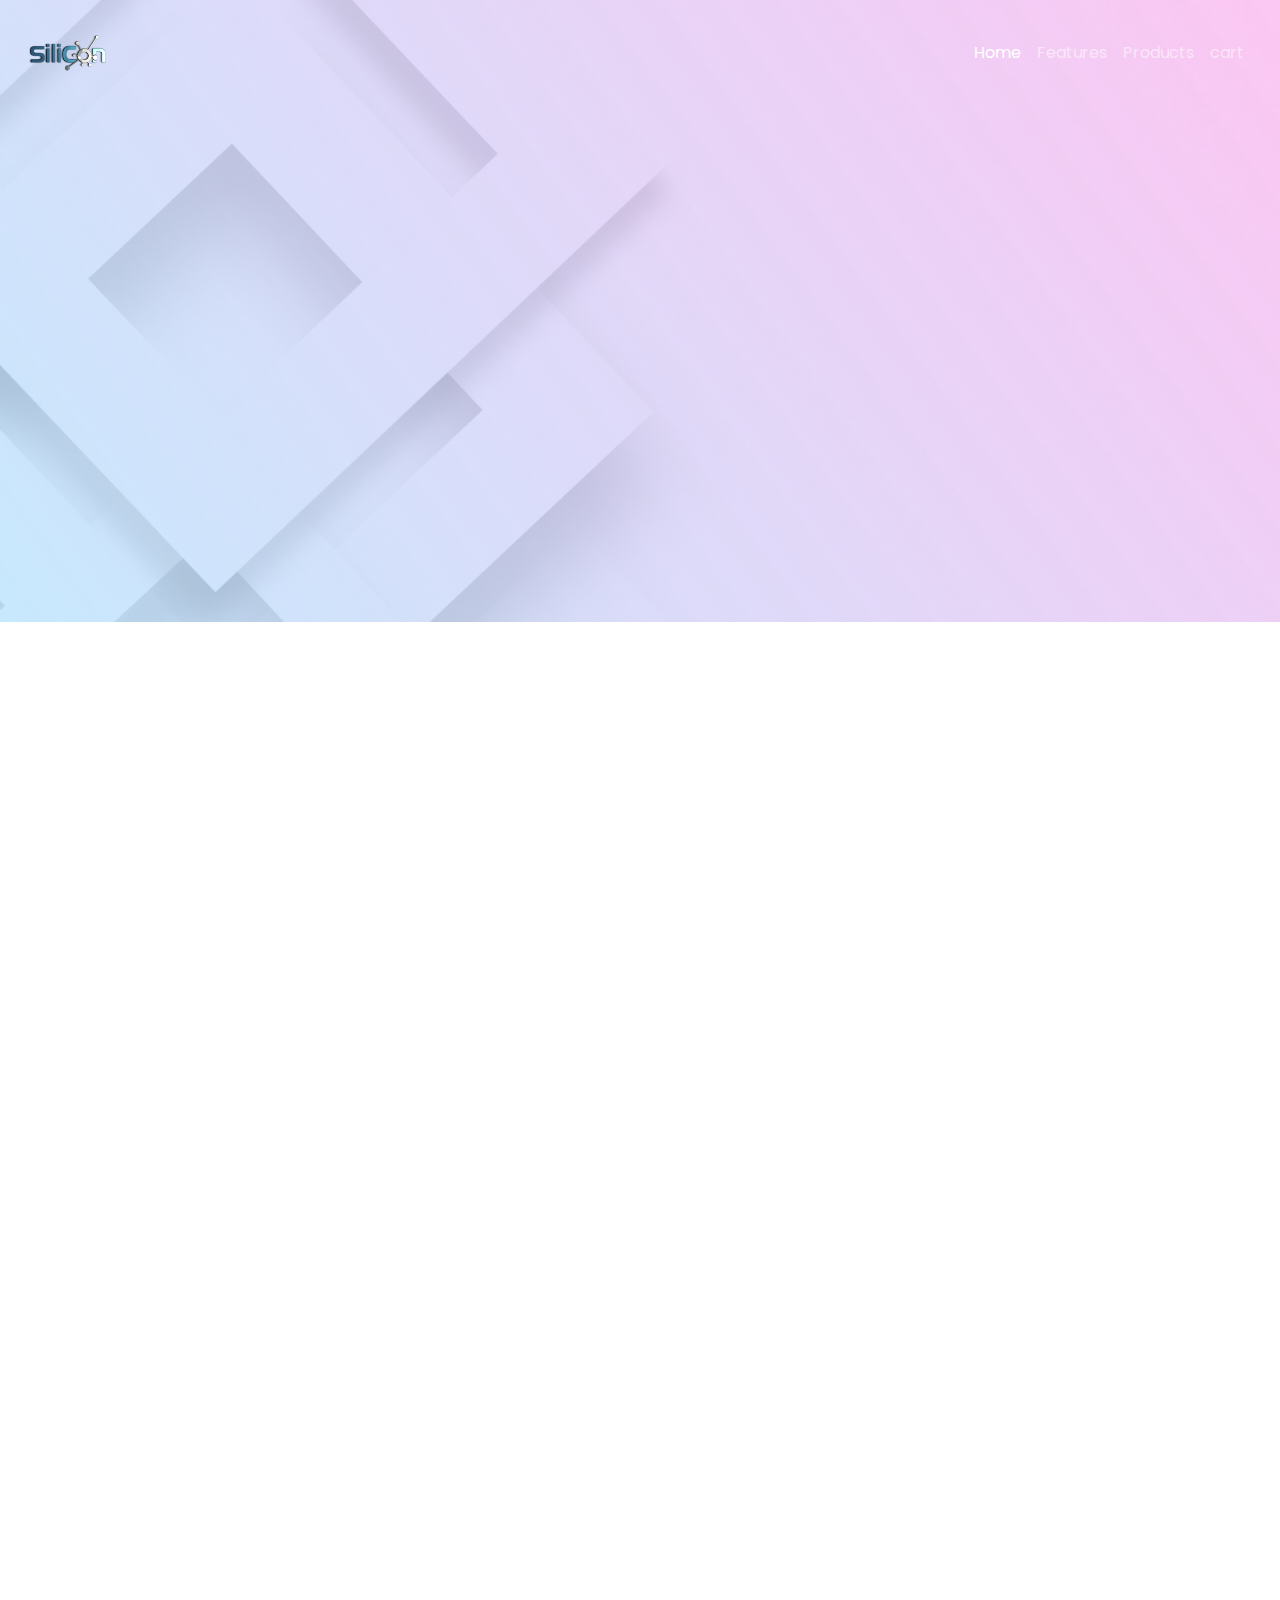
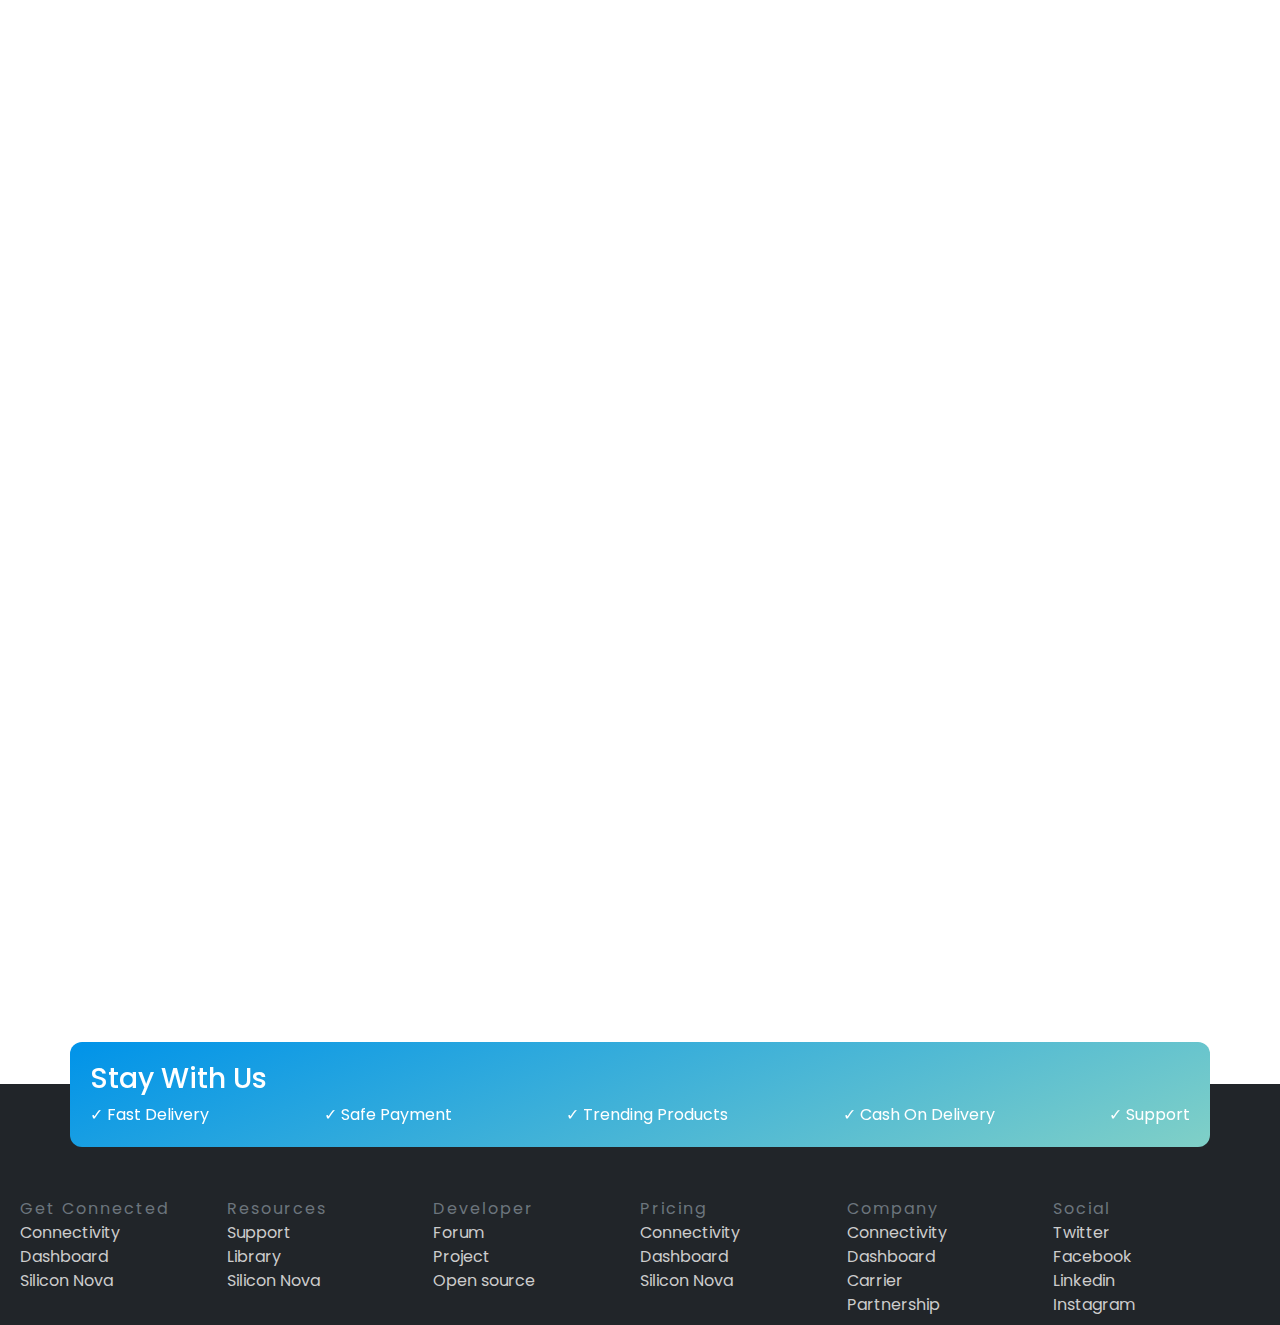
<file: index.html>
<!DOCTYPE html>
<html lang="en">
  <head>
    <meta charset="UTF-8" />
    <meta http-equiv="X-UA-Compatible" content="IE=edge" />
    <meta name="viewport" content="width=device-width, initial-scale=1.0" />
    <link rel="stylesheet" href="utilitiy/bootstrap.min.css" />
    <link rel="stylesheet" href="index.css" />
    <link rel="stylesheet" href="animation.css" />
    <title>silicon</title>
  </head>
  <body class="">
    <!-- //nav -->
    <header class="px-3">
      <div class="silicon-nav">
        <nav class="navbar navbar-expand-lg navbar-expand-md navbar-dark">
          <div class="container-fluid">
            <a class="navbar-brand logo text-primary" href="#">
              <img class="img-fluid logo" src="img/logo.png" alt="" />
            </a>
            <button
              class="navbar-toggler"
              type="button"
              data-bs-toggle="collapse"
              data-bs-target="#navbarNav"
              aria-controls="navbarNav"
              aria-expanded="false"
              aria-label="Toggle navigation"
            >
              <span class="navbar-toggler-icon"></span>
            </button>
            <div class="collapse navbar-collapse" id="navbarNav">
              <ul class="navbar-nav ms-auto">
                <li class="nav-item">
                  <a class="nav-link active" aria-current="page" href="#"
                    >Home</a
                  >
                </li>
                <li class="nav-item">
                  <a class="nav-link" href="#features">Features</a>
                </li>
                <li class="nav-item">
                  <a class="nav-link" href="#products">Products</a>
                </li>
                <li class="nav-item">
                  <a class="nav-link" href="/cart.html">cart</a>
                </li>
              </ul>
            </div>
          </div>
        </nav>
      </div>

      <section class="container">
        <div
          class="mx-auto row row-cols-1 row-cols-lg-2 row-cols-md-2 align-items-center mt-2"
        >
          <div class="col">
            <article style="--i: -50px" class="animate">
              <h6 class="sm-title">Trendy Collections</h6>
              <h1 class="title">Building a better you</h1>
              <div class="clickImg">
                <img
                  onclick="change('img/model-0.png')"
                  class="img-fluid"
                  width="60"
                  src="img/model-0.png"
                  alt=""
                />
                <img
                  onclick="change('img/model-1.png')"
                  class="img-fluid"
                  width="60"
                  src="img/model-1.png"
                  alt=""
                />
                <img
                  onclick="change('img/modelb-1.png')"
                  class="img-fluid"
                  width="60"
                  src="img/modelb-1.png"
                  alt=""
                />
                <img
                  onclick="change('img/model-2.png')"
                  class="img-fluid"
                  width="60"
                  src="img/model-2.png"
                  alt=""
                />
              </div>
              <button class="btn-silicon mt-3">Explore Now</button>
            </article>
          </div>
          <div style="--i: 50px" class="col animate">
            <img
              id="banner-img"
              class="img-fluid"
              src="img/model-0.png"
              alt=""
            />
          </div>
        </div>
      </section>
    </header>
    <!-- trendyCollection -->
    <section style="--i: -20px" id="features" class="animate m-0 py-5">
      <div class="container my-3">
        <h2 class="fw-bold">Styles</h2>
        <p>Shop the latest trendy fashion outfits at ecstasy</p>
        <div class="circle">
          <div style="--i: 0" class="box">
            <img src="img/trendy/dress-1.png" alt="" class="img-fluid" />
          </div>
          <div style="--i: 1" class="box">
            <img src="img/trendy/dress-2.png" alt="" class="img-fluid" />
          </div>
          <div style="--i: 2" class="box">
            <img src="img/trendy/dress-3.png" alt="" class="img-fluid" />
          </div>
          <div style="--i: 3" class="box">
            <img src="img/trendy/dress-4.png" alt="" class="img-fluid" />
          </div>
          <div style="--i: 4" class="box">
            <img src="img/trendy/dress-5.png" alt="" class="img-fluid" />
          </div>
          <div style="--i: 5" class="box">
            <img src="img/trendy/dress-6.png" alt="" class="img-fluid" />
          </div>
          <div style="--i: 6" class="box">
            <img src="img/trendy/dress-7.png" alt="" class="img-fluid" />
          </div>
          <div style="--i: 7" class="box">
            <img src="img/trendy/dress-8.png" alt="" class="img-fluid" />
          </div>
          <div style="--i: 8" class="box">
            <img src="img/trendy/dress-9.png" alt="" class="img-fluid" />
          </div>
          
        </div>
      </div>

      <div class="wave"></div>
    </section>
    <section style="--i: 50%" class="container animate" id="blogs">
      <h4 class="my-5 fw-bold text-black p-2">Featured Blog</h4>
      <div
        id="blog-container"
        class="row row-cols-1 row-cols-lg-4 row-cols-md-2"
      >
        <!-- <div class="col mx-auto my-2">
          <div class="card-blog">
            <img class="card_img img-fluid" src="img/blogs/1.jpg" alt="" />
            <article class="p-2">
              <div class="keyword my-1">
                <a class="btn-k">Winter</a><a class="btn-k">Fashion</a>
                <a class="btn-k">Cloths</a>
              </div>
              <h5 class="fw-bolder">Adventure outfit in winter</h5>
            </article>
            <div class="p-2  d-flex justify-content-between align-items-center">
              <div class="author d-flex align-items-center">
                <img class="img-fluid" src="img/author-1.png" alt="" />
                <div class="">
                  <h6>Jhon Doe</h6>
                  <p>2h ago</p>
                </div>
              </div>
              <div class="view">
                <img src="img/view.png" alt="">
                <p>5.5k</p>
              </div>
            </div>
          </div>
        </div> -->
      </div>
      <div class="d-flex justify-content-center mt-5">
        <a class="btn-silicon-outline" href="./blog.html">See More</a>
      </div>
    </section>
    <!-- //product  -->
    <section style="--i: -30%" id="products" class="container my-5 animate">
      <div>
        <h4 class="my-5 fw-bold text-black p-2">Trending Products</h4>
        <div id="product-container" class="row mx-auto">
          <!-- <div class="col-lg-3 col-12">
            <div class="p-card">
              <img
                class="img-fluid"
                src="img/products/26185-1-men-sunglass-free-download.png"
                alt=""
              />
              <h5>Sunglass</h5>
              <p>Lorem ipsum dolor sit .</p>
              <div class="d-flex justify-content-between align-items-center">
                <h5>12 $</h5>
                <button class="btn-silicon-outline">Buy</button>
              </div>
            </div>
          </div> -->
        </div>
        <div class="d-flex justify-content-center mt-5">
          <a class="btn-silicon" href="./product.html">See More</a>
        </div>
      </div>
    </section>

    <!-- //Footer -->
    <br />
    <br /><br />
    <footer class="bg-dark p-2">
      <div class="tryBox container">
        <h3>Stay With Us</h3>
        <div class="d-flex flex-wrap justify-content-between">
          <p>&check; Fast Delivery</p>
          <p>&check; Safe Payment</p>
          <p>&check; Trending Products</p>
          <p>&check; Cash On Delivery</p>
          <p>&check; Support</p>
        </div>
      </div>
      <div class="row container-fluid">
        <div class="col-6 col-lg-2 footer-item">
          <p class="text-secondary">Get Connected</p>
          <a href="">Connectivity</a>
          <a href="">Dashboard</a>
          <a href="">Silicon Nova</a>
        </div>
        <div class="col-6 col-lg-2 footer-item">
          <p class="text-secondary">Resources</p>
          <a href="">Support</a>
          <a href="">Library</a>
          <a href="">Silicon Nova</a>
        </div>
        <div class="col-6 col-lg-2 footer-item">
          <p class="text-secondary">Developer</p>
          <a href="">Forum</a>
          <a href="">Project</a>
          <a href="">Open source</a>
        </div>
        <div class="col-6 col-lg-2 footer-item">
          <p class="text-secondary">Pricing</p>
          <a href="">Connectivity</a>
          <a href="">Dashboard</a>
          <a href="">Silicon Nova</a>
        </div>
        <div class="col-6 col-lg-2 footer-item">
          <p class="text-secondary">Company</p>
          <a href="">Connectivity</a>
          <a href="">Dashboard</a>
          <a href="">Carrier</a>
          <a href="">Partnership</a>
        </div>
        <div class="col-6 col-lg-2 footer-item">
          <p class="text-secondary">Social</p>
          <a href="">Twitter</a>
          <a href="">Facebook</a>
          <a href="">Linkedin</a>
          <a href="">Instagram</a>
        </div>
      </div>
    </footer>
    <script src="utilitiy/bootstrap.bundle.min.js"></script>
    <script src="index.js"></script>
    <script src="animation.js"></script>
  </body>
</html>
</file>
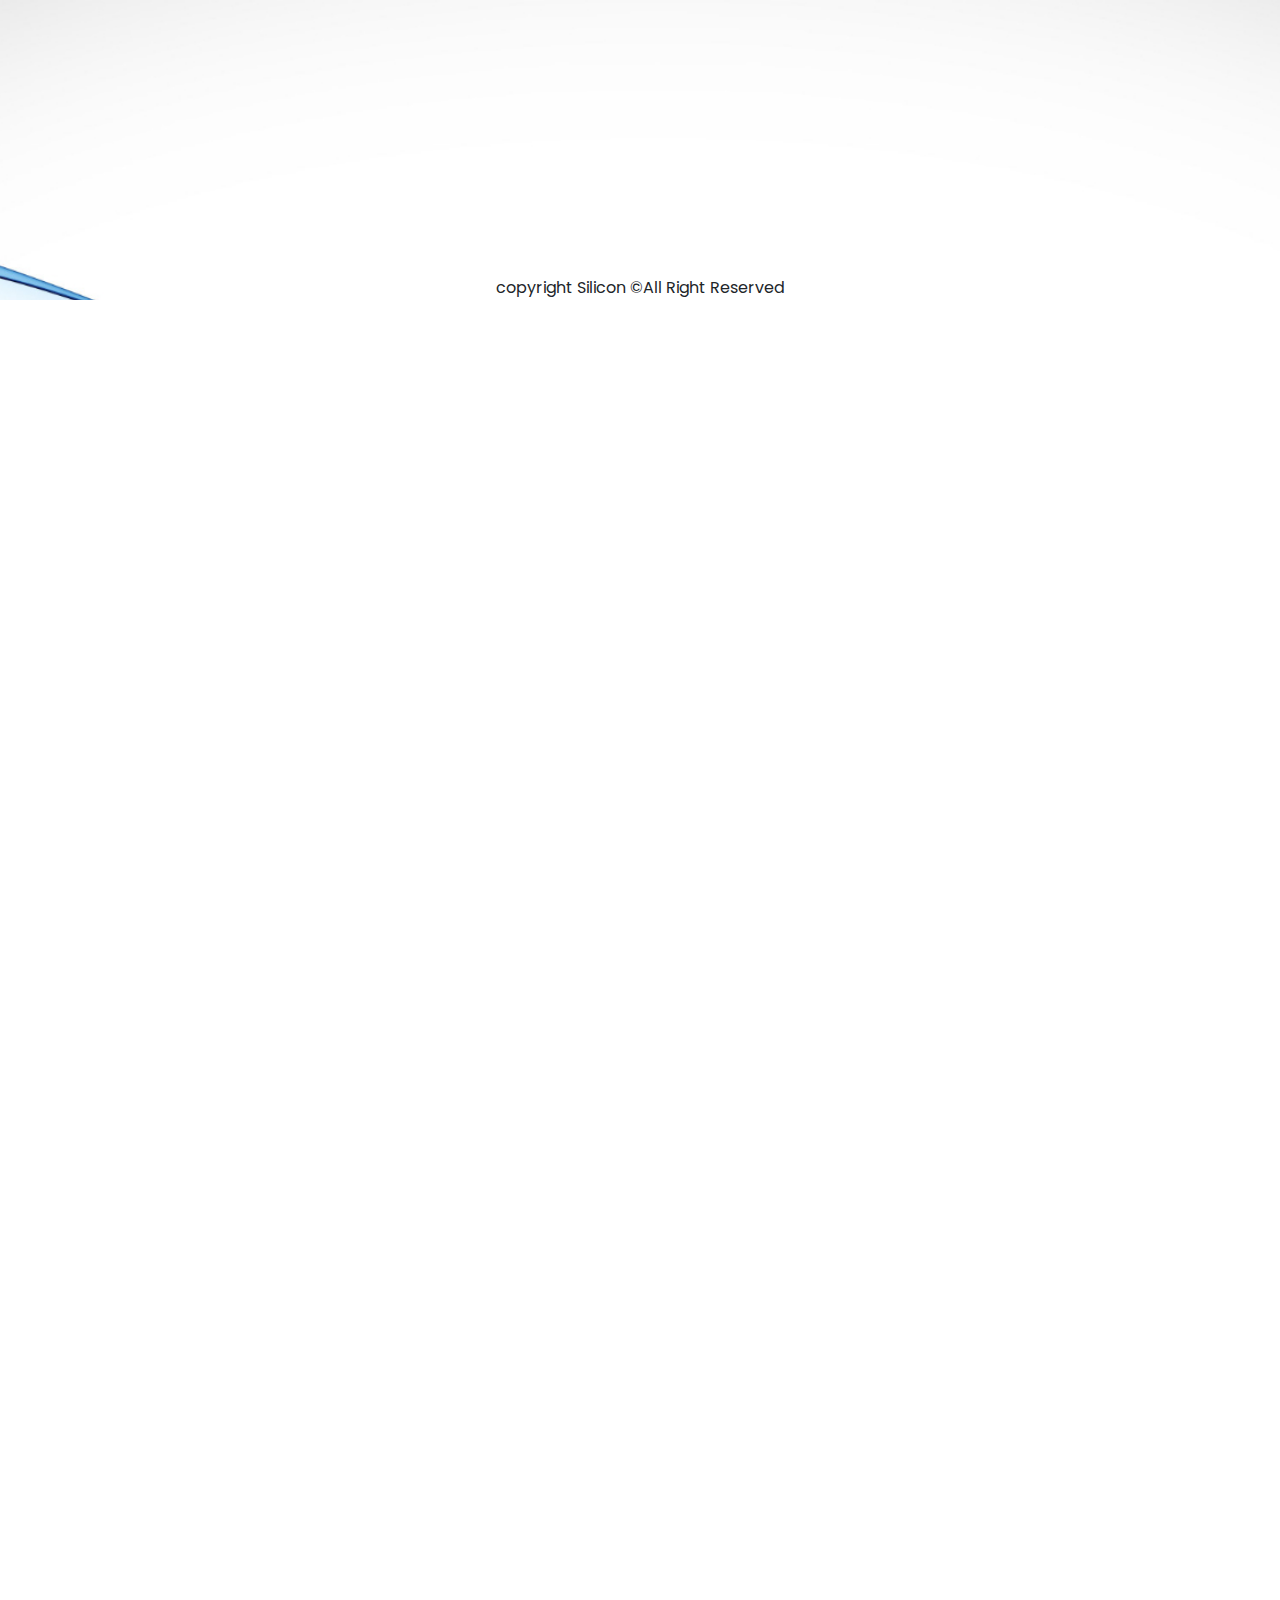
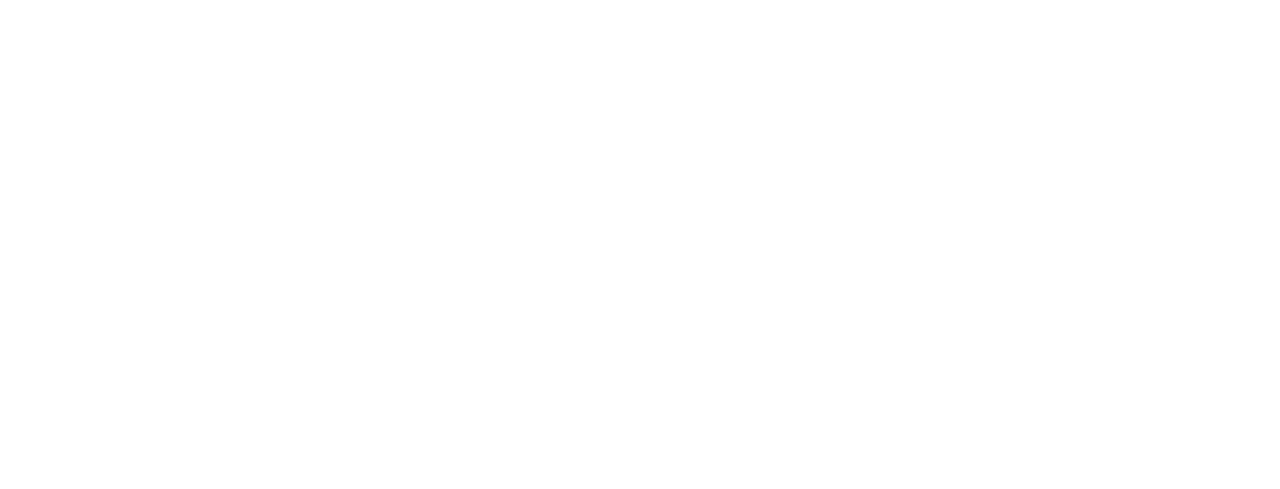
<file: blog.html>
<!DOCTYPE html>
<html lang="en">
  <head>
    <meta charset="UTF-8" />
    <meta http-equiv="X-UA-Compatible" content="IE=edge" />
    <meta name="viewport" content="width=device-width, initial-scale=1.0" />
    <link rel="stylesheet" href="utilitiy/bootstrap.min.css" />
    <link rel="stylesheet" href="index.css" />
    <link rel="stylesheet" href="animation.css" />
    <title>Silicon/blogs</title>
    <style>
      .cover {
        width: 100vw;
        height: 200px;
        background: url("img/blogs/cover.jpg") no-repeat;
        background-size: cover;
        background-position: center;
        position: relative;
        background-attachment: fixed;
      }
      .wave {
        background: url("./img/wave\ .jpg") no-repeat;
        background-size: cover;
        background-attachment: fixed;
        height: 300px;
        background-position: center;
        display: flex;
        justify-content: center;
        align-items: flex-end;
      }
    </style>
  </head>
  <body>
    <div
      style="--i: 50%"
      class="animate cover d-flex align-items-center justify-content-center"
    >
      <h2 class="my-5 fw-bold text-black p-2">All Popular Blogs</h2>
    </div>
    <section class="container" id="blogs">
      <div
        id="blog-container"
        class="row row-cols-1 row-cols-lg-3 row-cols-md-2 animate"
      ></div>
    </section>
    <div class="wave">
      <p>copyright Silicon &copy;All Right Reserved</p>
    </div>
    <!-- js  -->
    <script>
      const showBlogs = (blogs) => {
        const blogsContainer = document.getElementById("blog-container");
        blogsContainer.innerHTML = blogs
          .map((blog) => {
            const {
              name,
              blogImg,
              authorName,
              authorImg,
              keyword,
              postViews,
              postTime,
            } = blog;

            return `
          <div class="col mx-auto p-4">
                <div class="card-blog m-3">
                  <img class="card_img img-fluid" src=${blogImg} alt="" />
                  <article class="p-2 py-3">
                    <div class="keyword my-2">
                      ${keyword
                        .map((k) => `<a class="btn-k">${k}</a>`)
                        .join("")}
                    </div>
                    <h5 class="fw-bolder">${name}</h5>
                  </article>
                  <div class="p-2  d-flex justify-content-between align-items-center">
                    <div class="author d-flex align-items-center">
                      <img class="img-fluid" src="${authorImg}" alt="" />
                      <div class="ms-1">
                        <h6>${authorName}</h6>
                        <p>${postTime} ago</p>
                      </div>
                    </div>
                    <div class="view">
                      <img src="img/view.png" alt="">
                      <p>${postViews}</p>
                    </div>
                  </div>
                </div>
              </div>
          `;
          })
          .join("");
      };

      async function loadBlogs() {
        const res = await fetch("./blogs.json");
        const data = await res.json();
        showBlogs(data);
      }
      loadBlogs();
    </script>
    <script src="animation.js"></script>
  </body>
</html>
</file>
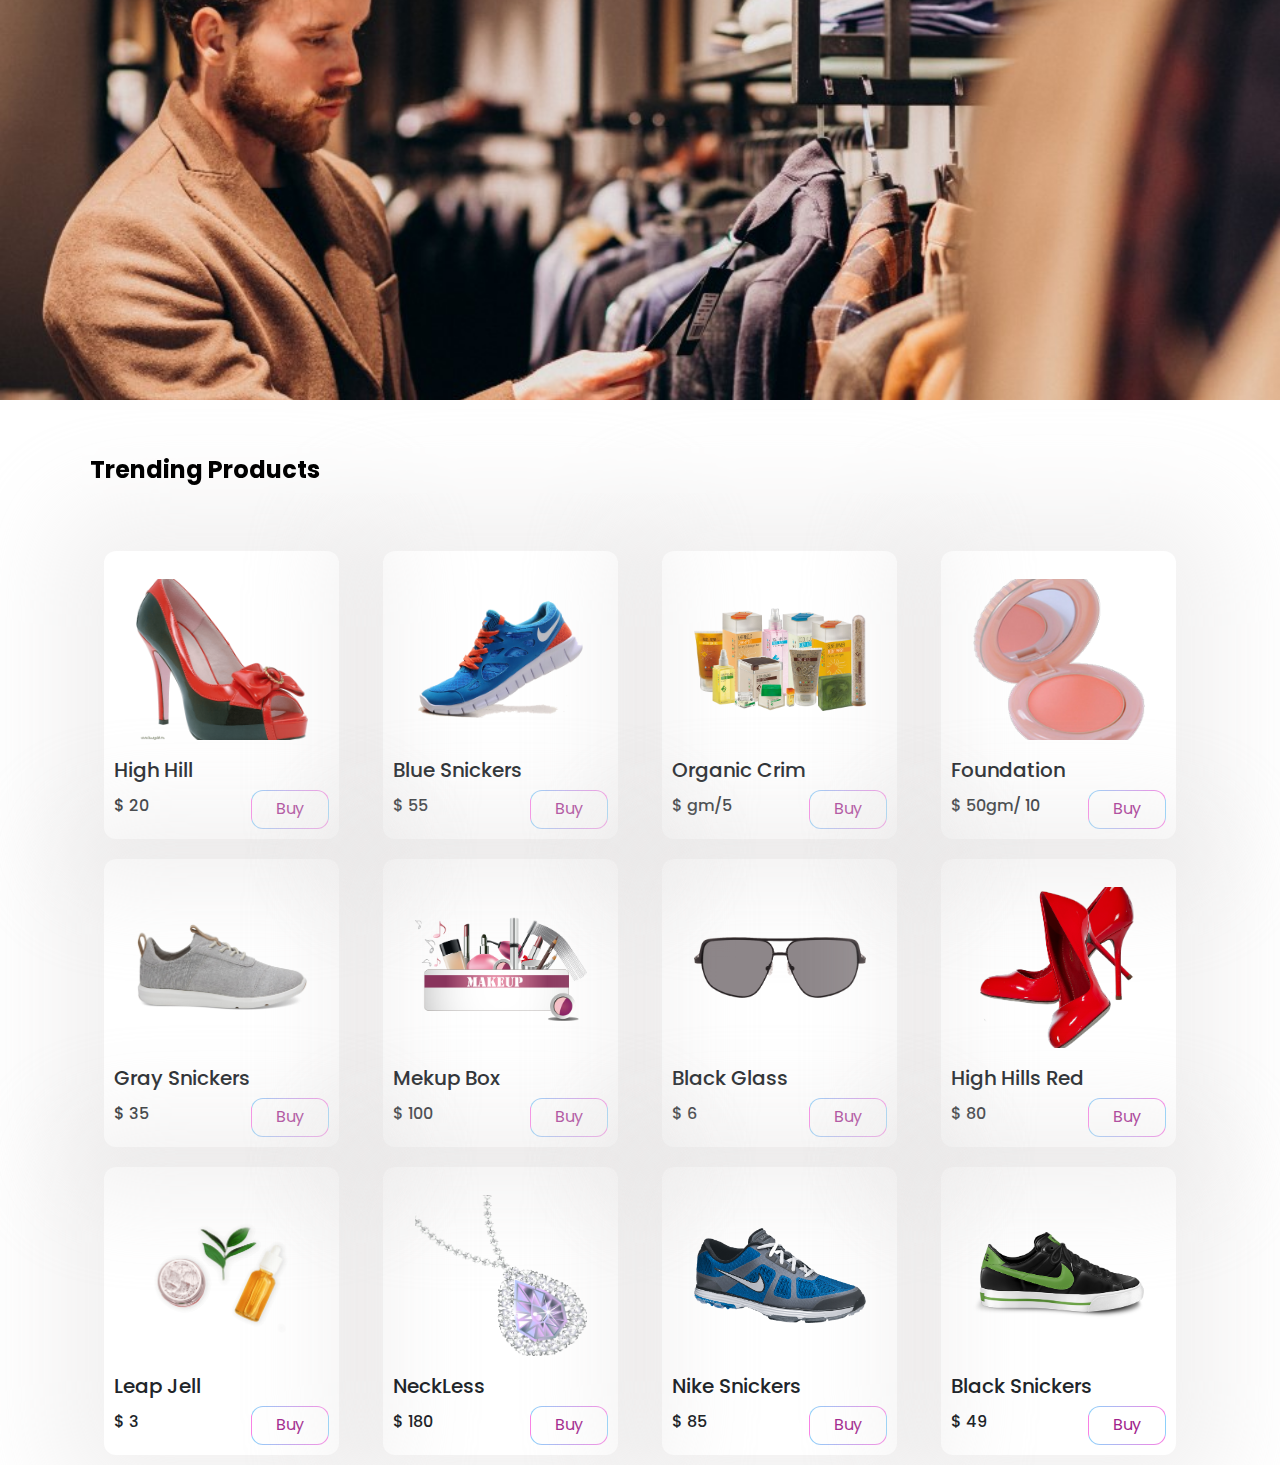
<file: product.html>
<!DOCTYPE html>
<html lang="en">
  <head>
    <meta charset="UTF-8" />
    <meta http-equiv="X-UA-Compatible" content="IE=edge" />
    <meta name="viewport" content="width=device-width, initial-scale=1.0" />
    <link rel="stylesheet" href="utilitiy/bootstrap.min.css" />
    <link rel="stylesheet" href="index.css" />
    <title>Silicon/products</title>
    <style>
      .title{
        color: #37acf6;
      }
      .wave{
        background: url('./img/wave.svg')no-repeat;
        background-size: cover;
        height: 200px;
        background-position: center;
        display: flex;
        justify-content: center;
        align-items: flex-end;
      }
      .cover{
        width: 100%;
        height: 400px;
        background: url("img/products/cover.jpg")no-repeat;
        background-size: cover;
        background-position: center;
      }
    </style>
  </head>
  <body>
    <div class="cover">

    </div>
    <div class="container">
      <h4
      style="backdrop-filter: blur(5px)"
      class="my-5 fw-bold text-black sticky-top p-2"
    >
      Trending Products
    </h4>
      <div id="product-container" class="row mx-auto"></div>
    </div>
    <div class="wave">
      <p>copyright Silicon &copy;All Right Reserved</p>
    </div>
    <script>
      const productsContainer = document.getElementById("product-container");
      const showCards = (data) => {
        productsContainer.innerHTML = data
          .map((card) => {
              return `
    <div class="col-lg-3 col-12">
    <div class="p-card">
      <img
        class="img-fluid"
        src=${card.img}
        alt=""
      />
      <h5>${card.name}</h5>
      
      <div class="d-flex justify-content-between align-items-center">
        <h6>$ ${card.price}</h6>
        <button onclick="addToCart(${card.id})" class="btn-silicon-outline">Buy</button>
      </div>
    </div>
  </div>
    `;
          })
          .join("");
      };
      fetch("./product.json")
        .then((res) => res.json())
        .then((data) => showCards(data));
    </script>
  </body>
</html>
</file>
<file: index.css>
@import url('https://fonts.googleapis.com/css2?family=Poppins:wght@100;400;700;900&display=swap');
*{
  font-family: 'Poppins', sans-serif;
  scroll-behavior: smooth;
}
body{
  max-width: 100vw;
  overflow-x: hidden;
}
body::-webkit-scrollbar {
  width: 5px;
  box-shadow: 1px 0px 5px #000;
}
body::-webkit-scrollbar-track {
  box-shadow: 0 20 6px rgb(0, 0, 0);
}
body::-webkit-scrollbar-thumb {
  background-color: #ccc;
}
.btn-k{
  font-size: 12px;
  text-decoration: none;
  color: #000;
  margin: 1px;
  padding: 2px 5px;
  border-radius: 6px;
  font-weight: light;
}
.btn-k:hover{
  color: #fff;
}
.btn-k:nth-child(odd)
{
  background-color: #0094e991;
}
.btn-k:nth-child(even)
{
  background-color: #8401ff91;
}
.btn-k:nth-child(3n)
{
  background-color: #ff550071;
}
.btn-silicon{
  border: none;
  outline: none;
  background:linear-gradient(54deg, #8dd0fa 1%, #f880e4 100%);
  padding: .4rem 1.5rem;
  border-radius: 12px;
  color: #fff;
  font-weight: 400;
  text-decoration: none;
  transition: all .5s;
}
.btn-silicon:hover{
  color: #ffff;
  background:linear-gradient(150deg, #f880e4 1%, #8dd0fa 100%);
}
.btn-silicon-outline {
  background: linear-gradient(white, white) padding-box,
              linear-gradient(90deg, #8dd0fa 1%, #f880e4 100%);
  border-radius: 12px;
  padding: .4rem 1.5rem;
  border: 1px solid transparent;
  transition: all .3s ease-out;
  text-decoration: none;
  color: #a1248c
}
.btn-silicon-outline:hover{
  background:linear-gradient(54deg, #f880e4 1%, #8dd0fa 100%);
  border: 1px solid #fff;
  color: #fff;
}

.logo{
  /* font-weight: bold; */
  width: 5rem;
}
header{
  background: linear-gradient(54deg, #b7e3ffbd 1%, rgba(253, 169, 239, 0.628) 100%),url('img/bg-2.jpg')no-repeat;
  background-size: cover;
  /* backdrop-filter: blur(5px); */
  padding-top: 20px;
  max-height: 100vh;
  overflow: hidden;
}
header .title{
  font-size: 4.5rem;
  color: #333;
  font-weight: 700;
}
header .sm-title{
  color: #5a044b;
  font-weight: bolder;
}
.bounce{
  opacity: 1;
  animation: animate 1s ease-in;
}
@keyframes animate {
  0%{
    transform: scale(.5);
    opacity: 0;
  }
  50%{
    transform: scale(1.01);
    opacity: 1;
  }
  100%{
    transform: scale(1);
    opacity: 1;
  }
}

/* features */
/* circle */
.circle{
  width: 100%;
  height: 600px;
  position: relative;
  display: flex;
  align-items: center;
  justify-content: center;
  /* background: #000; */
}
.circle .box{
  position: absolute;
  /* background-color: #0093e9; */
  width: 100px;
  height: 100px;
  transform-origin: 300px;
  transform: translate(-250px)rotate(calc(360deg/9 * var(--i)));
}
.circle .box img{
  transform: scale(1)rotate(calc(-360deg/8*var(--i)));
  animation: boxToggle 5s infinite;
  animation-delay: .5s;
}
@keyframes boxToggle {
  0%{
    transform: translateY(0px)rotate(calc(-360deg/9*var(--i)));
  }
  50%{
    transform: translate(calc(20px))rotate(calc(-360deg/8*var(--i)));
  }
  100%{
    transform: translateX(0)rotate(calc(-360deg/9*var(--i)));
  }
}
/* products */
.p-card{
  box-shadow:0px 1px 100px 49px #e3e1e17a ;
  border-radius: 12px;
  overflow: hidden;
  padding: 10px;
  display: flex;
  flex-direction: column;
  margin: 10px;
  height: 18rem;
}
.p-card img{
  margin: auto;
  width: 80%;
  max-height: 60%;
  overflow: hidden;
}
.wave{
  width: 100%;
  height: 100%;
  position: absolute;
  top: 0;
  left: 0;
  background: linear-gradient(45deg,#0094e942 ,#a1248c4c),url("img/bg.jpg") no-repeat;
  background-size: cover;
  background-position: center;
  z-index: -1;
}

/* --------------blog---------------- */
.card-blog{
  border-radius: 20px;
  overflow: hidden;
  display: flex;
  flex-direction: column;
  justify-content: space-between; 
  box-shadow: rgba(0, 0, 0, 0.1) 0px 4px 12px;
}
.card_img{
  width: 100%;
  height: 30%;
  object-fit: contain;
}
.author>img{
  width: 40px;
  height: 40px;
  border-radius: 50%;
}

.author h6,p{
  margin: 0;
  padding: 0;
}
.author h6{
  font-weight: bold;
}
.author p{
  font-size: 12px;
}
.view img{
  width: 20px;
  height: 20px;
}
.view p{
  font-weight: bold;
}
/* footer */
.tryBox {
  color: #fff;
  padding: 20px;
  background-color: #0093e9;
  background-image: linear-gradient(158deg, #0093e9 0%, #80d0c7 100%);
  transform: translateY(-50px);
  border-radius: 12px;
}
.footer-item p{
    letter-spacing: 2px;
}
.footer-item a{
    text-decoration: none;
    color: #ccc;
    display: block;
}
</file>
<file: animation.css>
.animate{
    opacity: 0;
    transform: translate(var(--i));
    animation-delay: .3s;
}
.animate:nth-child(even){
    animation: swap .6s ease-in;
}
.slide{
    opacity: 1;
    transform: translateX(0);
    transform: translateY(0);
    transition: all 1s;
    /* animation: swap 1s ease-in-out; */
}
@keyframes swap {
    0%{
        opacity: 0;
        transform: translateY(-70px);
    }
    100%{
        opacity: 1;
        transform: translateY(0px);
        transform: translateX(0px);
    }
}
</file>
